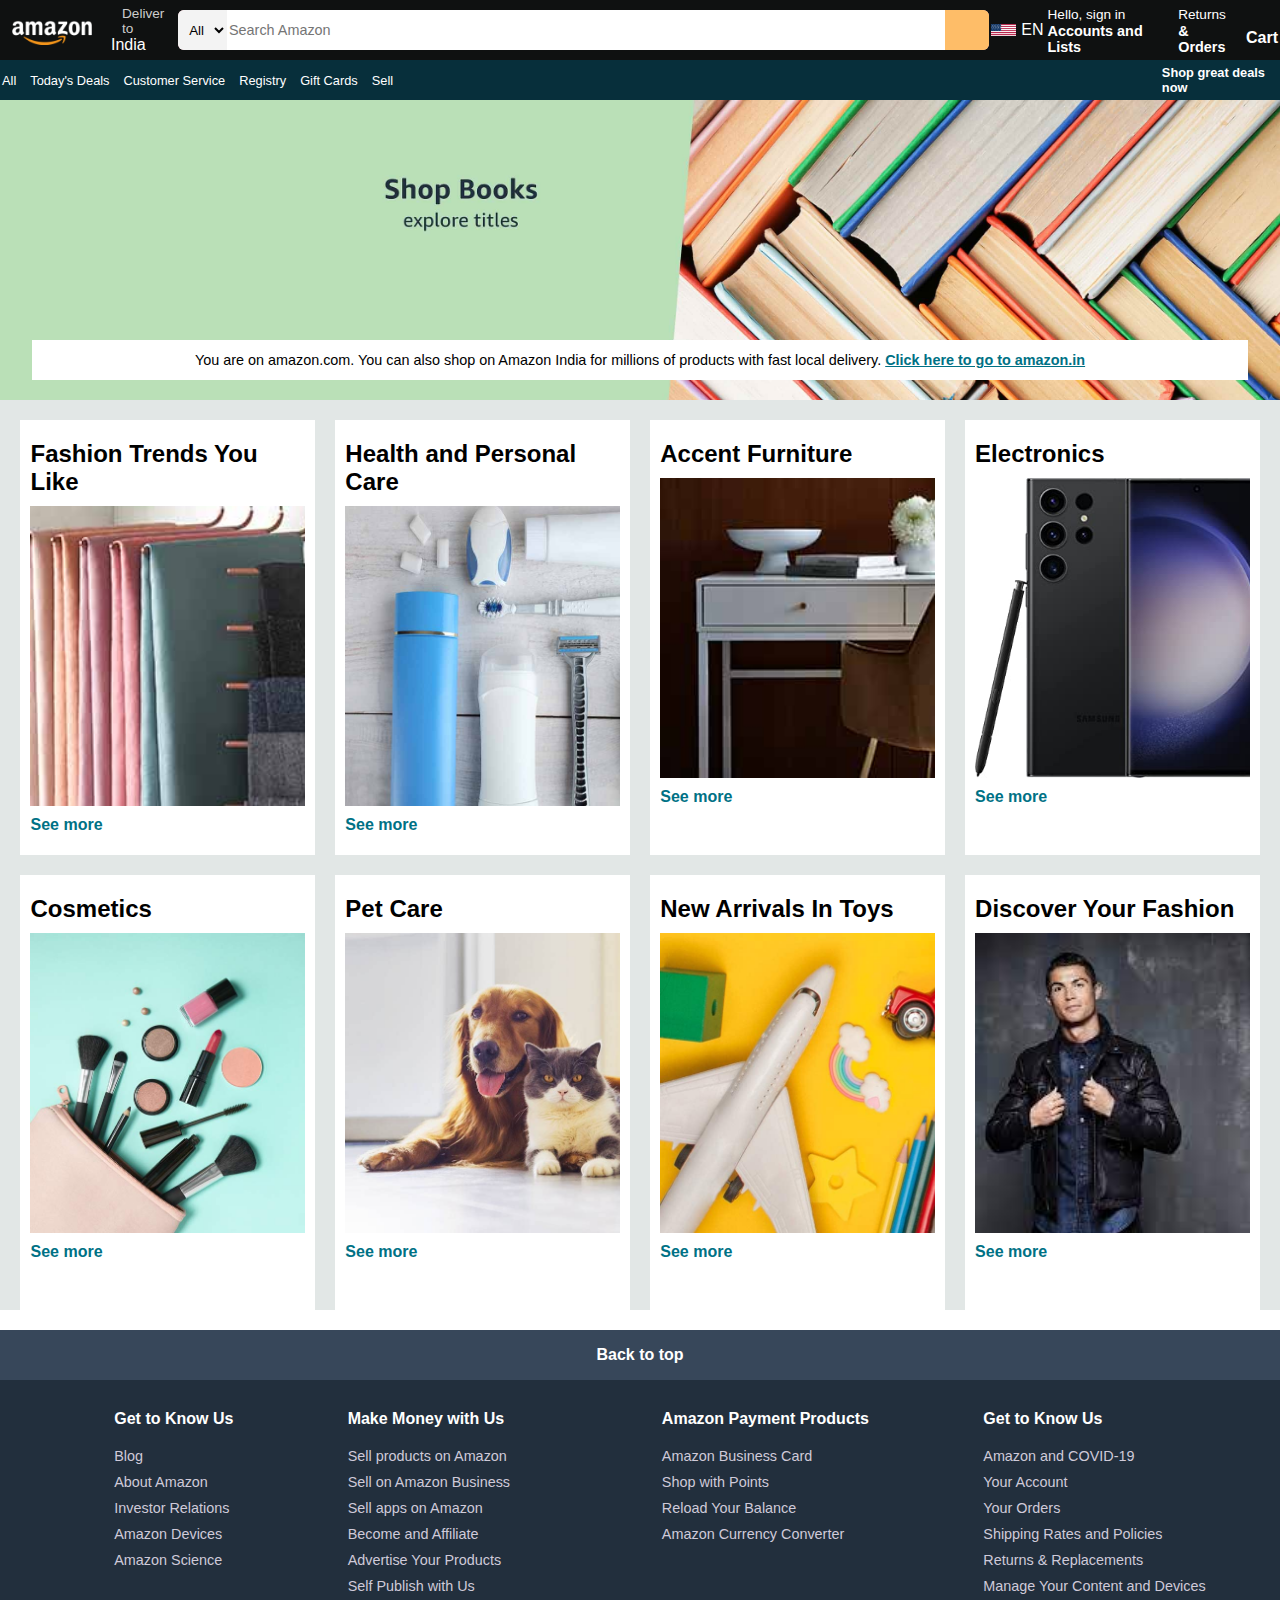
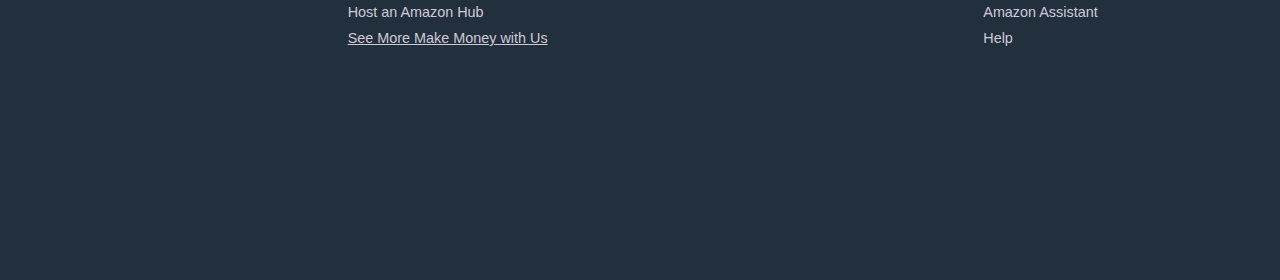
<file: index.html>
<!DOCTYPE html>
<html lang="en">
<head>
    <meta charset="UTF-8">
    <meta name="viewport" content="width=device-width, initial-scale=1.0">
    <title>Amazon</title>
    <link rel="stylesheet" href="https://cdnjs.cloudflare.com/ajax/libs/font-awesome/6.4.0/css/all.min.css" integrity="sha512-iecdLmaskl7CVkqkXNQ/ZH/XLlvWZOJyj7Yy7tcenmpD1ypASozpmT/E0iPtmFIB46ZmdtAc9eNBvH0H/ZpiBw==" crossorigin="anonymous" referrerpolicy="no-referrer" />
    <link rel="stylesheet" href="styles.css">
</head>
<body>
    <header>
        <div class="navbar">
            <div class="nav-logo border">
                <div class="logo"></div>
            </div>
            <div class="nav-address border">
                <p class="add1">Deliver to </p>
                <div class="add-icon">
                    <i class="fa-solid fa-location-dot"></i>
                    <p class="add2">India</p>
                </div>
            </div>
            <div class="nav-search">
                <select class="search-select">
                    <option class="search-option">All</option>
                </select>
                <input class="search-input" placeholder="Search Amazon">
                <div class="search-icon">
                    <i class="fa-solid fa-magnifying-glass"></i>
                </div>
            </div>
            <div class="flag border">
                <div class="flag-logo"></div>
                <p class="nation">EN</p>
            </div>
            <div class="nav-signin border">
                <p><span>Hello, sign in </span></p>
                <p class="nav2">Accounts and Lists</p>
            </div>
            <div class="nav-return border">
                <p><span>Returns </span></p>
                <p class="return2">& Orders</p>
            </div>
            <div class="cart border">
                <div class="cart-logo">
                <i class="fa-solid fa-cart-shopping"></i>
                </div>
                <p class="cart2">Cart</p>
            </div>
            
        </div>
        <div class="panel">
            <div class="panel-al border">
            <i class="fa-solid fa-bars"></i>
            All
            </div>
            <div class="panel-ops">
                <p class="space border">Today's Deals</p>
                <p class="space border">Customer Service</p>
                <p class="space border">Registry</p>
                <p class="space border">Gift Cards</p>
                <p class="space border">Sell</p>
            </div>
            <div class="deals border">
                Shop great deals now
            </div>

        </div>
    </header>
    <div class="hero-section">
        <div class="herotext">
            <p>You are on amazon.com. You can also shop on Amazon India for millions of products with fast local delivery. <a href="https://www.amazon.in/?ref=aisgw_intl_stripe_in">Click here to go to amazon.in</a></p>
        </div>
    </div>
    <div class="shop-section">
        <div class="box1 box">
            <div class="box-content">
                <h2>Fashion Trends You Like</h2>
                <div class="box-img" style="background-image:url('box1_image.jpg')"></div>
                <p>See more</p>
            </div>
        </div>
        <div class="box2 box">
            <div class="box-content">
                <h2>Health and Personal Care</h2>
                <div class="box-img" style="background-image:url('box2_image.jpg')"></div>
                <p>See more</p>
            </div>
        </div>
        <div class="box3 box">
            <div class="box-content">
                <h2>Accent Furniture</h2>
                <div class="box-img" style="background-image:url('box3_image.jpg')"></div>
                <p>See more</p>
            </div>
        </div>
        <div class="box4 box">
            <div class="box-content">
                <h2>Electronics</h2>
                <div class="box-img" style="background-image:url('box4_image.jpg')"></div>
                <p>See more</p>
            </div>
        </div>
        <div class="box1 box">
            <div class="box-content">
                <h2>Cosmetics</h2>
                <div class="box-img" style="background-image:url('box5_image.jpg')"></div>
                <p>See more</p>
            </div>
        </div>
        <div class="box2 box">
            <div class="box-content">
                <h2>Pet Care</h2>
                <div class="box-img" style="background-image:url('box6_image.jpg')"></div>
                <p>See more</p>
            </div>
        </div>
        <div class="box3 box">
            <div class="box-content">
                <h2>New Arrivals In Toys</h2>
                <div class="box-img" style="background-image:url('box7_image.jpg')"></div>
                <p>See more</p>
            </div>
        </div>
        <div class="box4 box">
            <div class="box-content">
                <h2>Discover Your Fashion</h2>
                <div class="box-img" style="background-image:url('fashion.jpeg')"></div>
                <p>See more</p>
            </div>
        </div>
    </div>
    <footer>
        <div class="foot-panel1">
            <p>Back to top</p>
        </div>
        <div class="foot-panel2">
            <ul>
            <p>Get to Know Us</p>
            <a>Blog</a>
            <a>About Amazon</a>
            <a>Investor Relations</a>
            <a>Amazon Devices</a>
            <a>Amazon Science</a>
            </ul>
            <ul>
                <p>Make Money with Us</p>
                <a>Sell products on Amazon</a>
                <a>Sell on Amazon Business</a>
                <a>Sell apps on Amazon</a>
                <a>Become and Affiliate</a>
                <a>Advertise Your Products</a>
                <a>Self Publish with Us</a>
                <a>Host an Amazon Hub</a>
                <a href="https://www.amazon.com/b/?node=18190131011&ld=AZUSSOA-seemore&ref_=footer_seemore">See More Make Money with Us</a>
            </ul>
            <ul>
                <p>Amazon Payment Products</p>
                <a>Amazon Business Card</a>
                <a>Shop with Points</a>
                <a>Reload Your Balance</a>
                <a>Amazon Currency Converter</a>
            </ul>
            <ul>
                <p>Get to Know Us</p>
                <a>Amazon and COVID-19</a>
                <a>Your Account</a>
                <a>Your Orders</a>
                <a>Shipping Rates and Policies</a>
                <a>Returns & Replacements</a>
                <a>Manage Your Content and Devices</a>
                <a>Amazon Assistant</a>
                <a>Help</a>

            </ul>
        </div>
    </footer>
</body>
</html>
</file>
<file: styles.css>
*{
    margin: 0;
    font-family: Arial;
    border: border-box;

}

.navbar{
    height: 60px;
    background-color: #0f1111;
    color: white;
    display: flex;
    justify-content: space-evenly;
    align-items: center;
}
.nav-logo{
    height: 50px;
    width: 100px;
}
.logo{
    background-image: url("amazon_logo.png");
    background-size: cover; /* The background image is scaled up or down to cover the entire background area of the element. This ensures that no empty spaces are left, and the entire background is filled with the image. */
    height: 40px;
    width: 100px;
}
.border{
    border: 2px solid transparent;
}
.border:hover{
    border: 2px solid white;
}

.add1{
    color: #cccccc;
    font-size: 0.85rem;
    margin-left: 16px;
}
.add-icon{
    display: flex;
    align-items: center;
}
.add2{
    color:white;
    padding-left:5px;
}
.nav-search{
    display: flex;
    background-color: pink;
    justify-content: space-evenly;
    height: 40px;
    width: 850px;
    border-radius: 6px;
    
}
.nav-search:hover{
    border: 2px solid orange;
}
.search-icon{
    size: 20px;
}
.search-select{
    border-top-left-radius: 6px;
    border-bottom-left-radius: 6px;
    background-color: #f3f3f3;
    width:50px;
    text-align: center;
    border:none;
}
.search-input{
    width:90%;
    font-size: 0.9rem;
    border:none;

}
.search-icon{
    width: 45px;
    display: flex;
    justify-content: center; /*horizontal center */
    align-items: center;  /*vertical center */
    font-size: 1.2rem;
    background-color: #febd68;
    border-top-right-radius: 6px;
    border-bottom-right-radius: 6px;
    color: #0f1111;
}
.flag{
    display: flex;
    justify-content: center;
    align-items: center;
}
.flag-logo{
    background-image: url("americanflag.png");
    background-size: cover; /* The background image is scaled up or down to cover the entire background area of the element. This ensures that no empty spaces are left, and the entire background is filled with the image. */
    height: 12px;
    width: 25px;
}
.nation{
    margin-left: 5px;
}
span{
    font-size: 0.85rem;
    margin-top: 10px;
}

.nav2{
    font-size: 0.9rem;
    font-weight: 700;
    
    
}
.return2{
    font-size: 0.9rem;
    font-weight: 700;
    
}
.cart{
    display: flex;
   
}
.cart-logo{
    font-size: 25px;
}
.cart2{
    margin-top:15px;
    margin-left: 5px;
    font-weight: 700;
}
.panel
{
    display: flex;
    background-color: #072f3b;
    color: white;
    font-size: 0.8rem;
    height: 40px;
    justify-content: space-evenly; 
    align-items: center;
}
.panel-ops{
    display: flex;
    width: 1300px;
    

}
.panel-all
{
    font-weight: 700;
}
.space
{
    margin-left: 10px;
}
.deals
{
    font-weight: 700;
}
.hero-section
{
    background-image: url("shopbooks.jpg");
    height:300px;
    background-size: cover;
    display: flex;
    justify-content: center;
    align-items: flex-end;

}
.herotext
{
    background-color: white;
    color:black;
    height:40px;
    display: flex;
    justify-content: center;
    align-items: center;
    width:95%;
    margin-bottom: 20px;
    font-size: 0.9rem;

}
.herotext a{
    color: #007185;
    font-weight: 600;
    font-size: 0.9rem;
}
.shop-section
{
    display: flex;
    justify-content: space-evenly;
    background-color: #e2e7e6;
    flex-wrap: wrap;
}
.box{
    height: 400px;
    border: 2px solid black;
    width:23%;
    background-color: white;
    padding: 20px 0px 15px ;
    margin-top: 20px;
    border: none;

    

}
.box-img{
    height: 300px;
    background-size: cover;
    margin-top: 10px;
    margin-bottom: 10px;
}
.box-content{
    margin-left: 10px;
    margin-right: 10px;
}
.box-content p{
    color: #007185;
    margin-top: 10px;
    font-weight:600;
}
.box-content p:hover{
    color: orange;
    
}
footer{
    margin-top: 20px;
}
.foot-panel1{
    background-color: #37475a;
    color: white;
    height: 50px;
    display: flex;
    justify-content: center;
    align-items: center;
    font-weight: 600;
}
.foot-panel2{
    background-color: #222f3d;
    color:white;
    height: 500px;
    display: flex;
    justify-content: space-evenly;
   
}
 ul a{
    display: block; /*anchor tag is displayed in different lines*/
    margin-top: 10px;
    font-size: 0.9rem;
    color: #cfcad9;
}
ul a:hover{
    font-weight: 700;
    text-decoration: underline;
}
ul p{
    font-weight: 600;
    margin-bottom: 20px;
}

ul{
    margin-top: 30px;
}
</file>
